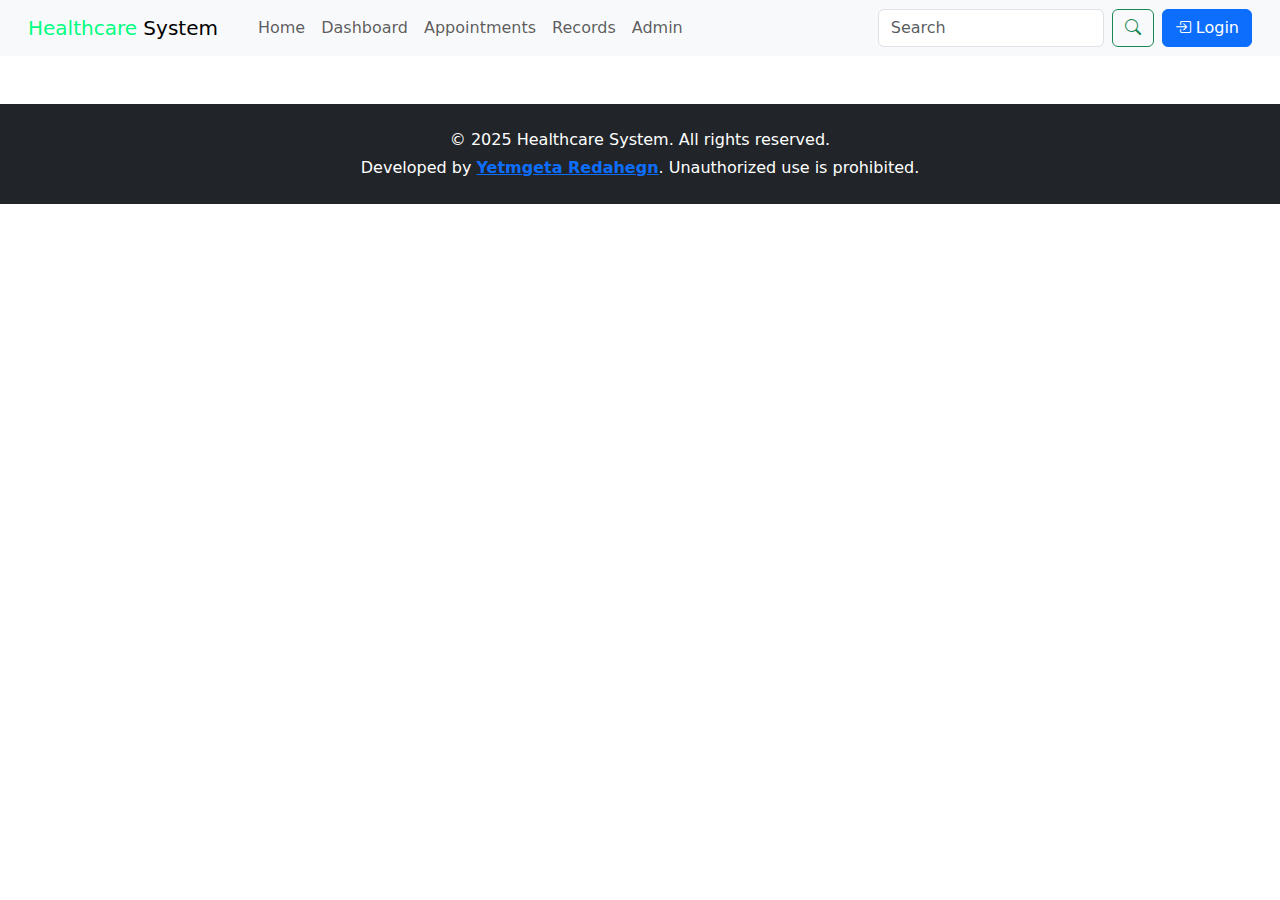
<file: admin_panel.html>
<!DOCTYPE html>
<html lang="en">
<head>
    <meta charset="UTF-8">
    <meta name="viewport" content="width=device-width, initial-scale=1.0">
    <!-- Load Bootstrap CSS & Icons in <head> -->
    <link href="https://cdn.jsdelivr.net/npm/bootstrap@5.3.3/dist/css/bootstrap.min.css" rel="stylesheet">
    <link href="https://cdn.jsdelivr.net/npm/bootstrap-icons@1.10.5/font/bootstrap-icons.css" rel="stylesheet">

    <link rel="stylesheet" href="style.css">
    <title>Healthcare System</title>
</head>
<body>
    <nav class="navbar navbar-expand-lg bg-body-tertiary px-3">
        <div class="container-fluid">
          <!-- Brand -->
          <a class="navbar-brand" href="#">
            <span style="color: springgreen;">Healthcare</span> System
          </a>
      
          <!-- Toggle button for mobile view -->
          <button class="navbar-toggler" type="button" data-bs-toggle="collapse" data-bs-target="#navbarNavAltMarkup"
            aria-controls="navbarNavAltMarkup" aria-expanded="false" aria-label="Toggle navigation">
            <span class="navbar-toggler-icon"></span>
          </button>
      
          <!-- Navbar content -->
          <div class="collapse navbar-collapse" id="navbarNavAltMarkup">
            <!-- Left: Navigation links -->
            <div class="navbar-nav me-auto ms-3">
                <a class="nav-link" href="index.html">Home</a>
              <a class="nav-link" href="dashboard.html">Dashboard</a>
              <a class="nav-link" href="appointments.html">Appointments</a>
              <a class="nav-link" href="medical_records.html">Records</a>
              <a class="nav-link" href="admin_panel.html">Admin</a>
            </div>
      
            <!-- Right: Search + Login -->
            <form class="d-flex align-items-center me-2" role="search">
              <input class="form-control me-2" type="search" placeholder="Search" />
              <button class="btn btn-outline-success" type="submit">
                <i class="bi bi-search"></i>
              </button>
            </form>
            <a class="btn btn-primary" href="login.html">
              <i class="bi bi-box-arrow-in-right"></i> Login
            </a>
          </div>
        </div>
      </nav>      
    
  
      
    <script src="https://cdn.jsdelivr.net/npm/bootstrap@5.3.3/dist/js/bootstrap.bundle.min.js"></script>
    

    <!-- Footer -->
    <footer class="bg-dark text-white text-center py-4 mt-5">
        <div class="container">
        <p class="mb-1">&copy; 2025 Healthcare System. All rights reserved.</p>
        <p class="mb-0">Developed by <a href="https://github.com/yetmgetaredahegn"><strong>Yetmgeta Redahegn</strong></a>. Unauthorized use is prohibited.</p>
        </div>
    </footer>
</body>
</html>
</file>
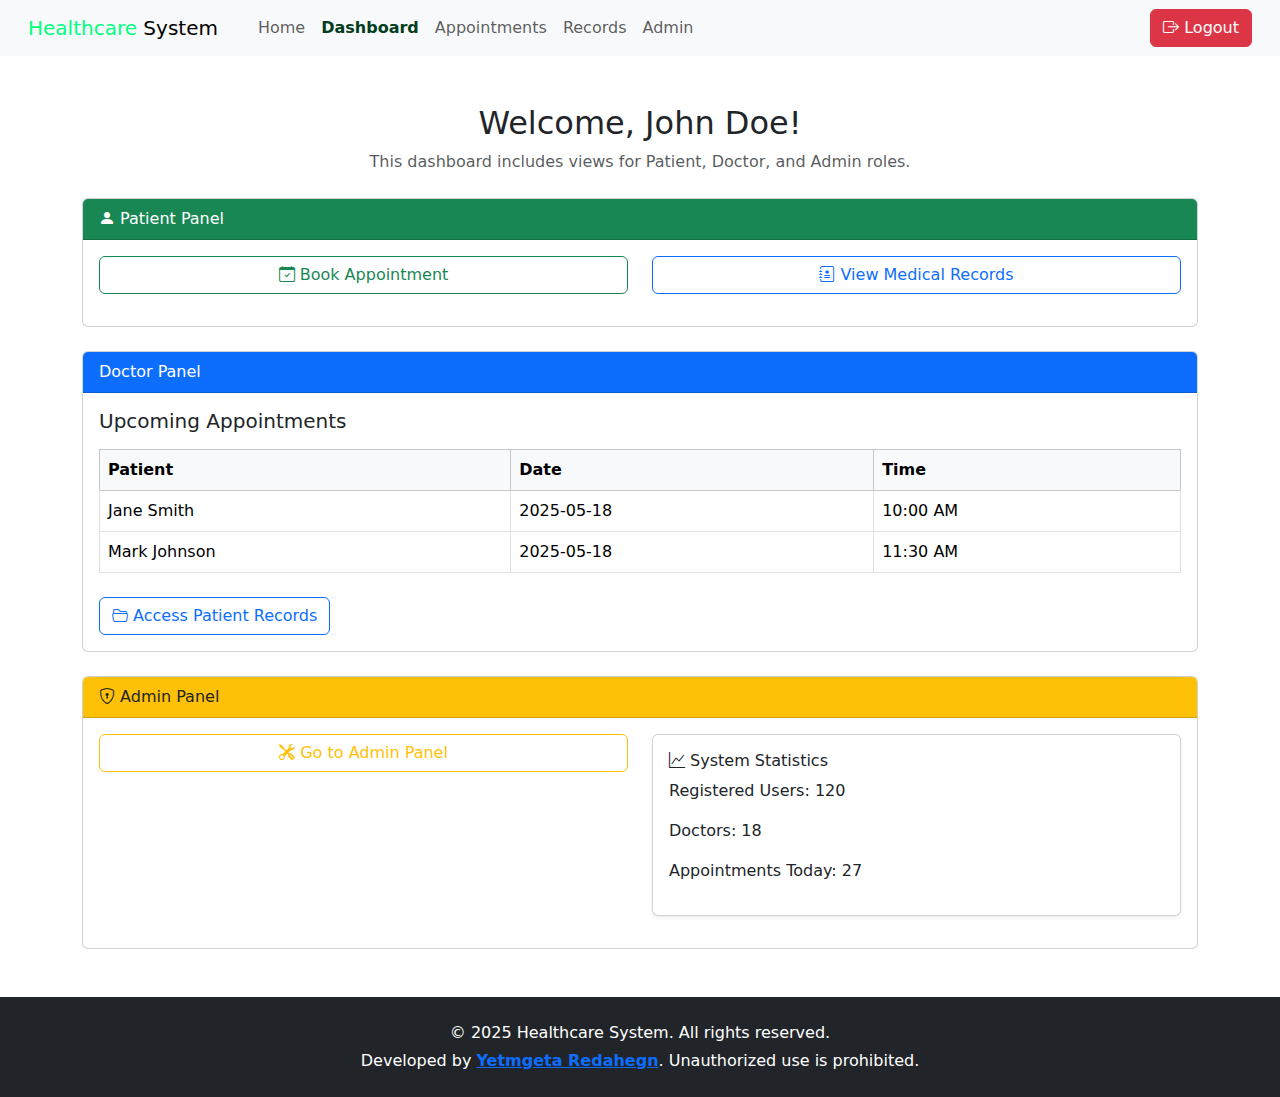
<file: dashboard.html>
<!DOCTYPE html>
<html lang="en">
<head>
  <meta charset="UTF-8" />
  <meta name="viewport" content="width=device-width, initial-scale=1.0" />
  <title>Dashboard | Healthcare System</title>
  <link href="https://cdn.jsdelivr.net/npm/bootstrap@5.3.3/dist/css/bootstrap.min.css" rel="stylesheet" />
  <link href="https://cdn.jsdelivr.net/npm/bootstrap-icons@1.10.5/font/bootstrap-icons.css" rel="stylesheet" />
  <link rel="stylesheet" href="style.css" />
</head>
<body>

  <!-- Navbar -->
  <nav class="navbar navbar-expand-lg bg-body-tertiary px-3">
    <div class="container-fluid">
      <a class="navbar-brand" href="#">
        <span style="color: springgreen;">Healthcare</span> System
      </a>
      <button class="navbar-toggler" type="button" data-bs-toggle="collapse" data-bs-target="#navbarNavAltMarkup">
        <span class="navbar-toggler-icon"></span>
      </button>
      <div class="collapse navbar-collapse" id="navbarNavAltMarkup">
        <div class="navbar-nav me-auto ms-3">
          <a class="nav-link" href="index.html">Home</a>
          <a class="nav-link active" href="dashboard.html">Dashboard</a>
          <a class="nav-link" href="appointments.html">Appointments</a>
          <a class="nav-link" href="medical_records.html">Records</a>
          <a class="nav-link" href="admin_panel.html">Admin</a>
        </div>
        <a class="btn btn-danger" href="login.html">
          <i class="bi bi-box-arrow-right"></i> Logout
        </a>
      </div>
    </div>
  </nav>

  <!-- Main Content -->
  <div class="container mt-5">
    <div class="text-center mb-4">
      <h2>Welcome, John Doe!</h2>
      <p class="text-muted">This dashboard includes views for Patient, Doctor, and Admin roles.</p>
    </div>

    <!-- PATIENT SECTION -->
    <div class="card mb-4">
      <div class="card-header bg-success text-white">
        <i class="bi bi-person-fill"></i> Patient Panel
      </div>
      <div class="card-body">
        <div class="row text-center">
          <div class="col-md-6 mb-3">
            <a href="appointments.html" class="btn btn-outline-success w-100">
              <i class="bi bi-calendar-check"></i> Book Appointment
            </a>
          </div>
          <div class="col-md-6 mb-3">
            <a href="medical_records.html" class="btn btn-outline-primary w-100">
              <i class="bi bi-journal-medical"></i> View Medical Records
            </a>
          </div>
        </div>
      </div>
    </div>

    <!-- DOCTOR SECTION -->
    <div class="card mb-4">
      <div class="card-header bg-primary text-white">
        <i class="bi bi-stethoscope"></i> Doctor Panel
      </div>
      <div class="card-body">
        <h5>Upcoming Appointments</h5>
        <table class="table table-hover table-bordered mt-3">
          <thead class="table-light">
            <tr>
              <th>Patient</th>
              <th>Date</th>
              <th>Time</th>
            </tr>
          </thead>
          <tbody>
            <tr>
              <td>Jane Smith</td>
              <td>2025-05-18</td>
              <td>10:00 AM</td>
            </tr>
            <tr>
              <td>Mark Johnson</td>
              <td>2025-05-18</td>
              <td>11:30 AM</td>
            </tr>
          </tbody>
        </table>
        <a href="medical_records.html" class="btn btn-outline-primary mt-2">
          <i class="bi bi-folder2-open"></i> Access Patient Records
        </a>
      </div>
    </div>

    <!-- ADMIN SECTION -->
    <div class="card mb-4">
      <div class="card-header bg-warning text-dark">
        <i class="bi bi-shield-lock"></i> Admin Panel
      </div>
      <div class="card-body row">
        <div class="col-md-6 mb-3 text-center">
          <a href="admin_panel.html" class="btn btn-outline-warning w-100">
            <i class="bi bi-tools"></i> Go to Admin Panel
          </a>
        </div>
        <div class="col-md-6 mb-3">
          <div class="card shadow-sm">
            <div class="card-body">
              <h6><i class="bi bi-graph-up"></i> System Statistics</h6>
              <p>Registered Users: 120</p>
              <p>Doctors: 18</p>
              <p>Appointments Today: 27</p>
            </div>
          </div>
        </div>
      </div>
    </div>

  </div>

  <!-- Footer -->
  <footer class="bg-dark text-white text-center py-4 mt-5">
    <div class="container">
      <p class="mb-1">&copy; 2025 Healthcare System. All rights reserved.</p>
      <p class="mb-0">Developed by <a href="https://github.com/yetmgetaredahegn"><strong>Yetmgeta Redahegn</strong></a>. Unauthorized use is prohibited.</p>
    </div>
  </footer>

  <script src="https://cdn.jsdelivr.net/npm/bootstrap@5.3.3/dist/js/bootstrap.bundle.min.js"></script>
</body>
</html>
</file>
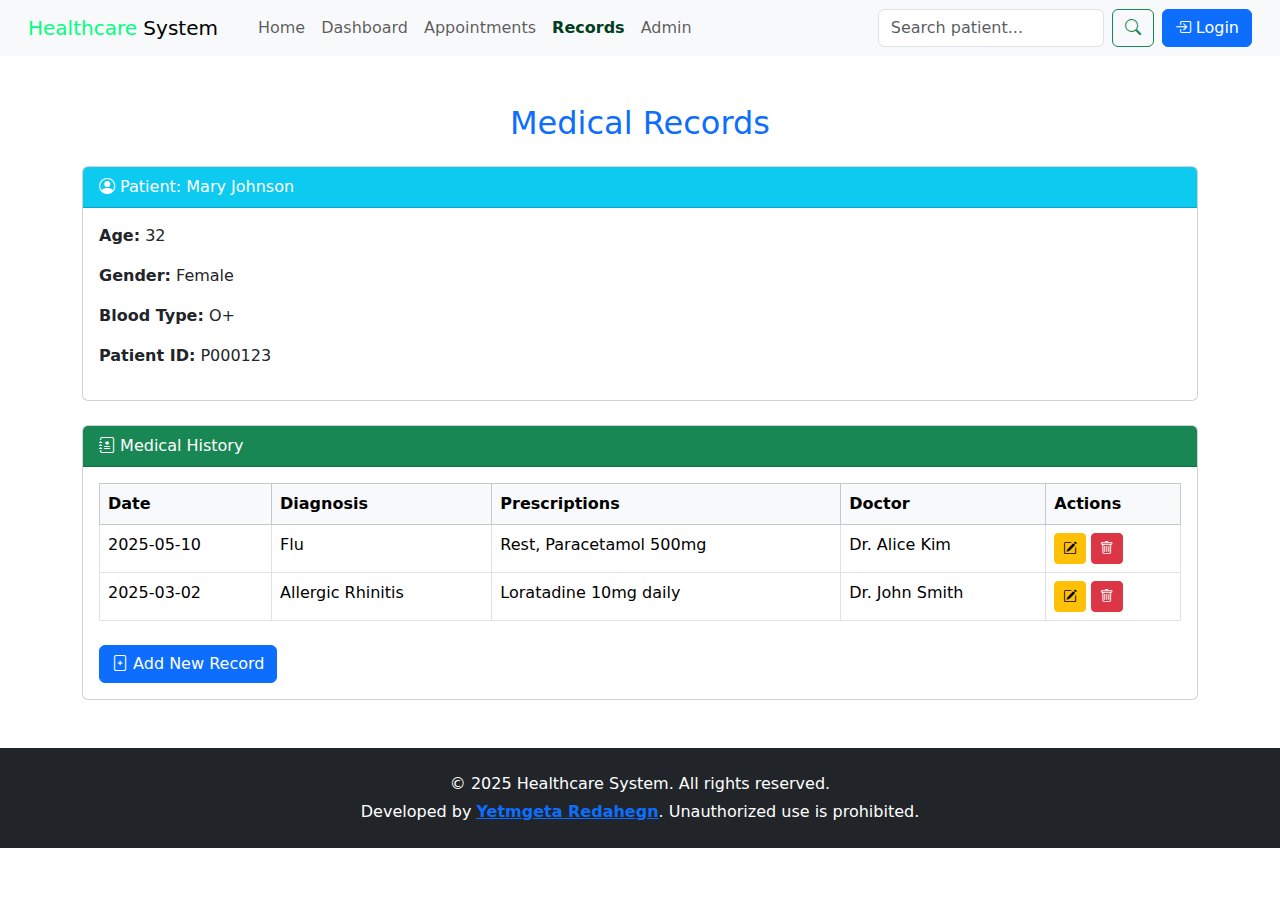
<file: medical_records.html>
<!DOCTYPE html>
<html lang="en">
<head>
  <meta charset="UTF-8" />
  <meta name="viewport" content="width=device-width, initial-scale=1.0"/>
  <title>Medical Records - Healthcare System</title>
  <link href="https://cdn.jsdelivr.net/npm/bootstrap@5.3.3/dist/css/bootstrap.min.css" rel="stylesheet"/>
  <link href="https://cdn.jsdelivr.net/npm/bootstrap-icons@1.10.5/font/bootstrap-icons.css" rel="stylesheet"/>
  <link rel="stylesheet" href="style.css"/>
</head>
<body>

<!-- Navbar -->
<nav class="navbar navbar-expand-lg bg-body-tertiary px-3">
  <div class="container-fluid">
    <a class="navbar-brand" href="#">
      <span style="color: springgreen;">Healthcare</span> System
    </a>
    <button class="navbar-toggler" type="button" data-bs-toggle="collapse" data-bs-target="#navbarNavAltMarkup">
      <span class="navbar-toggler-icon"></span>
    </button>
    <div class="collapse navbar-collapse" id="navbarNavAltMarkup">
      <div class="navbar-nav me-auto ms-3">
        <a class="nav-link" href="index.html">Home</a>
        <a class="nav-link" href="dashboard.html">Dashboard</a>
        <a class="nav-link" href="appointments.html">Appointments</a>
        <a class="nav-link active fw-bold" href="medical_records.html">Records</a>
        <a class="nav-link" href="admin_panel.html">Admin</a>
      </div>
      <form class="d-flex align-items-center me-2" role="search">
        <input class="form-control me-2" type="search" placeholder="Search patient..." />
        <button class="btn btn-outline-success" type="submit">
          <i class="bi bi-search"></i>
        </button>
      </form>
      <a class="btn btn-primary" href="login.html">
        <i class="bi bi-box-arrow-in-right"></i> Login
      </a>
    </div>
  </div>
</nav>

<!-- Main Content -->
<div class="container my-5">
  <h2 class="mb-4 text-center text-primary">Medical Records</h2>

  <!-- Patient Info -->
  <div class="card mb-4">
    <div class="card-header bg-info text-white">
      <i class="bi bi-person-circle"></i> Patient: Mary Johnson
    </div>
    <div class="card-body">
      <p><strong>Age:</strong> 32</p>
      <p><strong>Gender:</strong> Female</p>
      <p><strong>Blood Type:</strong> O+</p>
      <p><strong>Patient ID:</strong> P000123</p>
    </div>
  </div>

  <!-- Medical History Table -->
  <div class="card mb-4">
    <div class="card-header bg-success text-white">
      <i class="bi bi-journal-medical"></i> Medical History
    </div>
    <div class="card-body">
      <table class="table table-bordered table-hover">
        <thead class="table-light">
          <tr>
            <th>Date</th>
            <th>Diagnosis</th>
            <th>Prescriptions</th>
            <th>Doctor</th>
            <th>Actions</th> <!-- for doctor only -->
          </tr>
        </thead>
        <tbody>
          <tr>
            <td>2025-05-10</td>
            <td>Flu</td>
            <td>Rest, Paracetamol 500mg</td>
            <td>Dr. Alice Kim</td>
            <td>
              <button class="btn btn-warning btn-sm"><i class="bi bi-pencil-square"></i></button>
              <button class="btn btn-danger btn-sm"><i class="bi bi-trash"></i></button>
            </td>
          </tr>
          <tr>
            <td>2025-03-02</td>
            <td>Allergic Rhinitis</td>
            <td>Loratadine 10mg daily</td>
            <td>Dr. John Smith</td>
            <td>
              <button class="btn btn-warning btn-sm"><i class="bi bi-pencil-square"></i></button>
              <button class="btn btn-danger btn-sm"><i class="bi bi-trash"></i></button>
            </td>
          </tr>
        </tbody>
      </table>
      <button class="btn btn-primary mt-2">
        <i class="bi bi-file-plus"></i> Add New Record
      </button>
    </div>
  </div>
</div>

<!-- Footer -->
<footer class="bg-dark text-white text-center py-4 mt-5">
  <div class="container">
    <p class="mb-1">&copy; 2025 Healthcare System. All rights reserved.</p>
    <p class="mb-0">Developed by <a href="https://github.com/yetmgetaredahegn"><strong>Yetmgeta Redahegn</strong></a>. Unauthorized use is prohibited.</p>
  </div>
</footer>

<!-- Bootstrap Scripts -->
<script src="https://cdn.jsdelivr.net/npm/bootstrap@5.3.3/dist/js/bootstrap.bundle.min.js"></script>
</body>
</html>
</file>
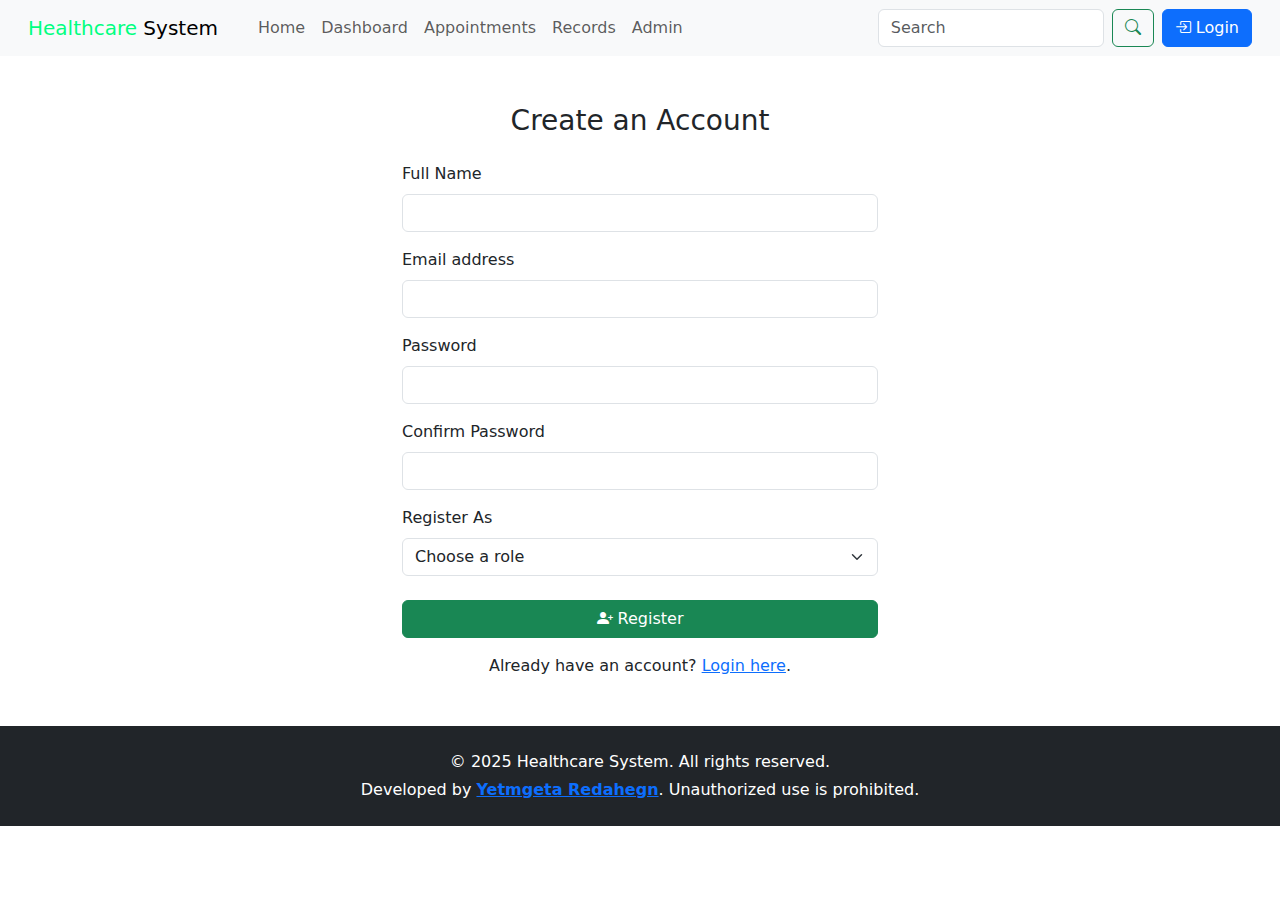
<file: register.html>
<!DOCTYPE html>
<html lang="en">
<head>
    <meta charset="UTF-8">
    <meta name="viewport" content="width=device-width, initial-scale=1.0">
    <title>Register | Healthcare System</title>
    <link href="https://cdn.jsdelivr.net/npm/bootstrap@5.3.3/dist/css/bootstrap.min.css" rel="stylesheet">
    <link href="https://cdn.jsdelivr.net/npm/bootstrap-icons@1.10.5/font/bootstrap-icons.css" rel="stylesheet">
    <link rel="stylesheet" href="style.css">
</head>
<body>

    <!-- Navbar -->
    <nav class="navbar navbar-expand-lg bg-body-tertiary px-3">
        <div class="container-fluid">
            <a class="navbar-brand" href="#">
                <span style="color: springgreen;">Healthcare</span> System
            </a>
            <button class="navbar-toggler" type="button" data-bs-toggle="collapse" data-bs-target="#navbarNavAltMarkup">
                <span class="navbar-toggler-icon"></span>
            </button>
            <div class="collapse navbar-collapse" id="navbarNavAltMarkup">
                <div class="navbar-nav me-auto ms-3">
                    <a class="nav-link" href="index.html">Home</a>
                    <a class="nav-link" href="dashboard.html">Dashboard</a>
                    <a class="nav-link" href="appointments.html">Appointments</a>
                    <a class="nav-link" href="medical_records.html">Records</a>
                    <a class="nav-link" href="admin_panel.html">Admin</a>
                </div>
                <form class="d-flex align-items-center me-2" role="search">
                    <input class="form-control me-2" type="search" placeholder="Search" />
                    <button class="btn btn-outline-success" type="submit">
                        <i class="bi bi-search"></i>
                    </button>
                </form>
                <a class="btn btn-primary" href="login.html">
                    <i class="bi bi-box-arrow-in-right"></i> Login
                </a>
            </div>
        </div>
    </nav>

    <!-- Registration Form -->
    <div class="container mt-5" style="max-width: 500px;">
        <h3 class="text-center mb-4">Create an Account</h3>
        <form method="POST" action="#">
            <!-- Full Name -->
            <div class="mb-3">
                <label for="fullname" class="form-label">Full Name</label>
                <input type="text" class="form-control" id="fullname" name="fullname" required>
            </div>
            
            <!-- Email -->
            <div class="mb-3">
                <label for="email" class="form-label">Email address</label>
                <input type="email" class="form-control" id="email" name="email" required>
            </div>
            
            <!-- Password -->
            <div class="mb-3">
                <label for="password" class="form-label">Password</label>
                <input type="password" class="form-control" id="password" name="password" required minlength="6">
            </div>
            
            <!-- Confirm Password -->
            <div class="mb-3">
                <label for="confirm_password" class="form-label">Confirm Password</label>
                <input type="password" class="form-control" id="confirm_password" name="confirm_password" required minlength="6">
            </div>
            
            <!-- Role Selection -->
            <div class="mb-4">
                <label for="role" class="form-label">Register As</label>
                <select class="form-select" id="role" name="role" required>
                    <option value="">Choose a role</option>
                    <option value="Patient">Patient</option>
                    <option value="Doctor">Doctor</option>
                    <option value="Admin">Admin</option>
                </select>
            </div>
            
            <!-- Submit Button -->
            <div class="d-grid mb-3">
                <button type="submit" class="btn btn-success">
                    <i class="bi bi-person-plus-fill"></i> Register
                </button>
            </div>
            
            <!-- Link to Login -->
            <div class="text-center">
                <p>Already have an account? <a href="login.html">Login here</a>.</p>
            </div>
        </form>
    </div>

    <!-- Footer -->
    <footer class="bg-dark text-white text-center py-4 mt-5">
        <div class="container">
            <p class="mb-1">&copy; 2025 Healthcare System. All rights reserved.</p>
            <p class="mb-0">Developed by <a href="https://github.com/yetmgetaredahegn"><strong>Yetmgeta Redahegn</strong></a>. Unauthorized use is prohibited.</p>
        </div>
    </footer>

    <!-- Bootstrap JS -->
    <script src="https://cdn.jsdelivr.net/npm/bootstrap@5.3.3/dist/js/bootstrap.bundle.min.js"></script>
</body>
</html>
</file>
<file: style.css>
#hc {
    color: springgreen;
    font-weight: bold;
}

/* Make all nav-links bold on hover/focus */
.navbar .nav-link:hover,
.navbar .nav-link:focus {
  font-weight: 700;
  color: rgb(2, 61, 32);
}

/* Make active nav-link bold and colored */
.navbar .nav-link.active {
  font-weight: 700;
  color: rgb(2, 61, 32) !important;
}
</file>
